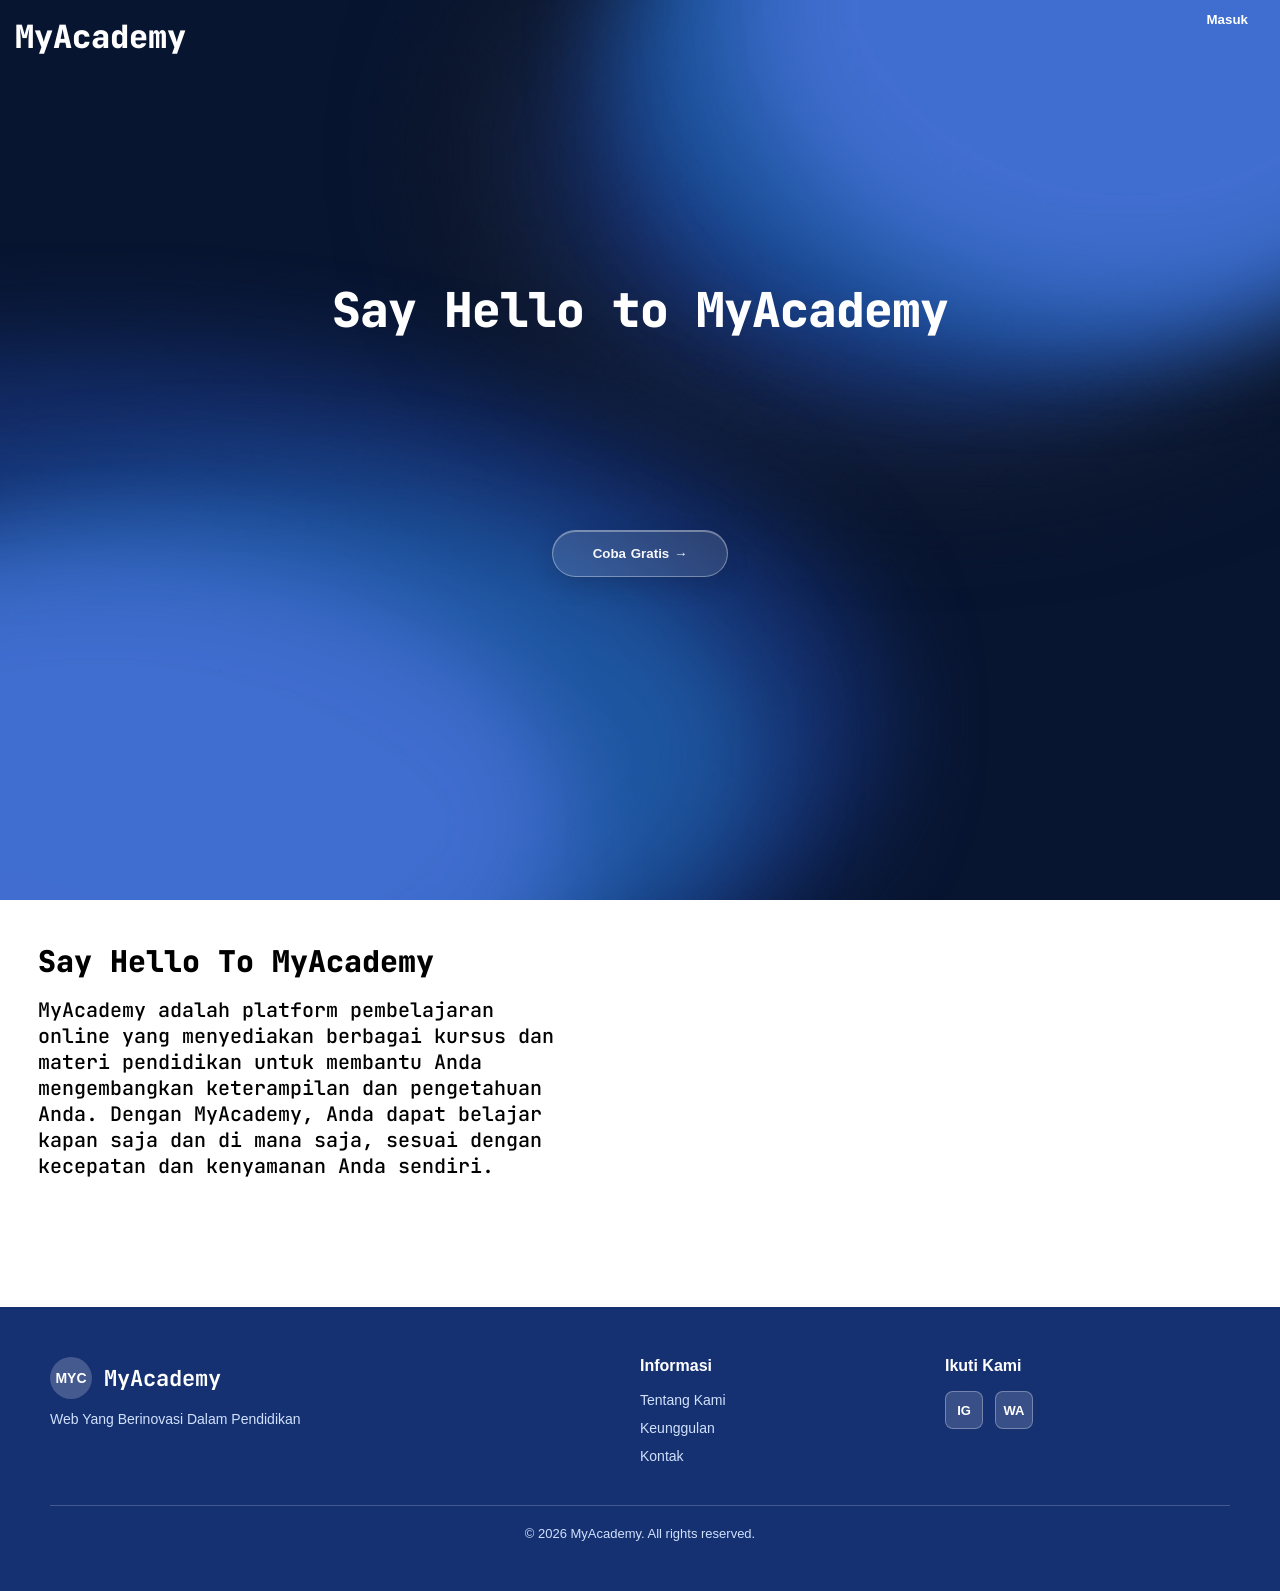
<file: index.html>
<!DOCTYPE html>
<html lang="en">
<head>
  <meta charset="UTF-8">
  <meta http-equiv="refresh" content="0; url=dashboard.html">
  <title>MyAcademy</title>
</head>
<body>
  <a href="dashboard.html">Continue to MyAcademy</a>
</body>
</html>
</file>
<file: home.css>
:root {
  --navy: #102a56;
  --blue: #2868d7;
  --blue-soft: #eaf2ff;
  --ink: #1f2937;
  --muted: #8290a5;
  --line: #e8edf5;
  --surface: #fff;
  --background: #f5f8fc;
  --radius: 20px;
}

* { box-sizing: border-box; }

body {
  margin: 0;
  min-height: 100vh;
  color: var(--ink);
  background: var(--background);
  font-family: Inter, ui-sans-serif, system-ui, -apple-system, BlinkMacSystemFont, "Segoe UI", sans-serif;
}

button, a { font: inherit; }
button { border: 0; cursor: pointer; }
.dashboard { display: flex; min-height: 100vh; }
.sidebar-toggle, .sidebar-overlay { display: none; }

.sidebar {
  width: 248px;
  flex: 0 0 248px;
  padding: 28px 18px;
  color: #dbe8ff;
  background: var(--navy);
}

.brand { display: flex; align-items: center; gap: 11px; padding: 0 14px 42px; color: #fff; font-size: 20px; font-weight: 800; }
.brand-mark { display: grid; width: 36px; height: 36px; place-items: center; border-radius: 11px; color: var(--navy); background: #fff; font-size: 13px; font-weight: 900; }
.nav-label { padding: 0 14px 12px; color: #8ca4cc; font-size: 11px; font-weight: 700; letter-spacing: 1.2px; text-transform: uppercase; }
.nav { display: grid; gap: 7px; }
.nav a { display: flex; align-items: center; gap: 13px; padding: 13px 14px; border-radius: 12px; color: #b9cbea; text-decoration: none; font-size: 14px; font-weight: 600; }
.nav a:hover, .nav a.active { color: #fff; background: rgba(255, 255, 255, .12); }
.nav-icon { width: 20px; color: currentColor; font-size: 17px; text-align: center; }

.main { width: 100%; min-width: 0; padding: 28px clamp(22px, 4vw, 54px) 48px; }
.topbar { display: flex; align-items: center; justify-content: space-between; gap: 20px; margin-bottom: 30px; }
.eyebrow { margin: 0 0 7px; color: var(--muted); font-size: 13px; font-weight: 600; }
h1, h2, h3, p { margin-top: 0; }
h1 { margin-bottom: 0; color: var(--navy); font-size: clamp(25px, 3vw, 34px); letter-spacing: -.8px; }
.top-actions { display: flex; align-items: center; gap: 18px; }
.notification { width: 42px; height: 42px; border: 1px solid var(--line); border-radius: 13px; color: var(--navy); background: var(--surface); font-size: 18px; }
.profile-chip { display: flex; align-items: center; gap: 10px; color: var(--navy); font-size: 13px; font-weight: 700; }
.avatar { display: grid; width: 42px; height: 42px; place-items: center; border-radius: 50%; color: #fff; background: linear-gradient(145deg, #68a0ff, #2868d7); font-size: 13px; font-weight: 800; }

.content-grid { display: grid; grid-template-columns: minmax(0, 1fr); }
.main-content { display: grid; align-content: start; gap: 24px; max-width: 1100px; }
.attendance-log-page { max-width: 1250px; }
.agenda-page { max-width: 1250px; }
.profile-page { max-width: 760px; }
.profile-card { display: flex; align-items: center; gap: 24px; }
.profile-large-avatar { width: 88px; height: 88px; flex: 0 0 88px; font-size: 24px; }
.profile-card h2 { margin-bottom: 20px; color: var(--navy); font-size: 20px; }
.profile-form { display: grid; gap: 9px; max-width: 420px; }
.profile-form label { color: var(--muted); font-size: 12px; font-weight: 700; }
.profile-form input { min-height: 42px; padding: 0 12px; border: 1px solid #dfe5ef; border-radius: 10px; color: var(--ink); }
.profile-form button { margin-top: 5px; }
.profile-message { min-height: 18px; margin: 2px 0 0; color: #16815d; font-size: 12px; font-weight: 700; }
.profile-details { margin-top: 20px; }
.profile-details h2 { margin-bottom: 16px; color: var(--navy); font-size: 18px; }
.profile-details p { display: flex; justify-content: space-between; gap: 20px; margin: 0; padding: 11px 0; border-bottom: 1px solid var(--line); color: var(--muted); font-size: 13px; }
.profile-details p:last-child { border-bottom: 0; }
.profile-details strong { color: var(--ink); }
.settings-page { display: grid; grid-template-columns: minmax(0, 1fr) minmax(260px, .7fr); gap: 20px; max-width: 900px; }
.settings-card h2, .logout-card h2 { margin-bottom: 20px; color: var(--navy); font-size: 20px; }
.logout-card p:not(.eyebrow):not(.profile-message) { color: var(--muted); font-size: 13px; line-height: 1.6; }
.logout-button { min-height: 40px; padding: 0 20px; border-radius: 10px; color: #fff; background: #ef2431; font-size: 12px; font-weight: 800; }
.error-message { color: #ef2431; }
.page-heading { margin-bottom: 24px; }
.page-heading h2 { margin: 0; color: var(--navy); font-size: clamp(24px, 3vw, 32px); }
.card { padding: 24px; border: 1px solid rgba(232, 237, 245, .8); border-radius: var(--radius); background: var(--surface); box-shadow: 0 10px 28px rgba(35, 65, 111, .05); }
.filter-card { margin-bottom: 20px; }
.filter-card h3 { margin-bottom: 18px; color: var(--navy); font-size: 15px; }
.filter-grid { display: grid; grid-template-columns: repeat(3, minmax(0, 1fr)) minmax(150px, 1fr); gap: 16px; align-items: end; }
.filter-grid label { display: grid; gap: 7px; color: var(--muted); font-size: 12px; font-weight: 700; }
.filter-grid input, .filter-grid select { width: 100%; min-height: 40px; padding: 0 12px; border: 1px solid #dfe5ef; border-radius: 10px; color: var(--ink); background: #fff; }
.apply-filter { min-height: 40px; border-radius: 10px; color: #fff; background: #f21d2b; font-size: 12px; font-weight: 800; }
.summary-grid { display: grid; grid-template-columns: repeat(5, minmax(0, 1fr)); gap: 14px; margin-bottom: 20px; }
.summary-card { display: grid; min-height: 83px; place-items: center; align-content: center; gap: 5px; border-radius: 15px; color: #fff; }
.summary-card span { font-size: 12px; font-weight: 700; }
.summary-card strong { font-size: 25px; }
.summary-card.present { background: #1ea453; }
.summary-card.sick { background: #f6a51b; }
.summary-card.permit { background: #ff843e; }
.summary-card.alpha { background: #f21d2b; }
.summary-card.duty { background: #3d80ed; }
.log-table-card { padding: 0; overflow: hidden; }
.log-table-wrap { overflow-x: auto; }
.log-table { width: 100%; border-collapse: collapse; min-width: 680px; }
.log-table th, .log-table td { padding: 14px 20px; border-bottom: 1px solid var(--line); text-align: left; font-size: 12px; }
.log-table th { color: #ef2431; background: #fcfcfd; font-weight: 800; }
.log-table td { color: var(--muted); }
.log-table td:first-child { color: var(--ink); font-weight: 700; }
.status-pill { display: inline-flex; padding: 5px 11px; border-radius: 8px; color: #fff; background: #1ea453; font-size: 11px; font-weight: 800; }
.status-pill.unchecked { color: #7f8792; background: #f2f2f2; }
.check-in-button { border: 0; cursor: pointer; }
.check-in-button:hover { background: rgba(255,255,255,.24); }
.agenda-card { padding: 20px; }
.agenda-heading { display: flex; align-items: center; justify-content: space-between; margin-bottom: 18px; }
.agenda-heading h2 { margin: 0; color: var(--ink); font-size: 18px; }
.agenda-arrow { display: grid; width: 32px; height: 32px; place-items: center; border-radius: 10px; color: var(--muted); background: #f4f6f9; font-size: 21px; line-height: 1; }
.agenda-weekdays, .agenda-grid { display: grid; grid-template-columns: repeat(7, minmax(0, 1fr)); gap: 6px; }
.agenda-weekdays { margin-bottom: 6px; color: var(--muted); font-size: 11px; font-weight: 700; text-align: center; }
.agenda-grid { grid-auto-rows: minmax(88px, auto); }
.agenda-day { min-width: 0; padding: 8px; border-radius: 12px; background: #f7f7f8; }
.agenda-day.muted { color: #b8bec8; background: #fbfbfc; }
.agenda-day.today { border: 1px solid #ef6370; background: #fff5f5; }
.agenda-date { display: block; margin-bottom: 7px; font-size: 12px; font-weight: 800; }
.agenda-day.today .agenda-date { color: #e8424d; }
.agenda-event { display: block; margin-top: 4px; padding: 3px 5px; overflow: hidden; border-radius: 4px; color: #fff; font-size: 9px; font-weight: 700; line-height: 1.2; text-overflow: ellipsis; white-space: nowrap; }
.agenda-event.exam { background: #c57c22; }
.agenda-event.blue { background: #278fbe; }
.agenda-event.green { background: #27b56a; }
.agenda-event.yellow { color: #536000; background: #c1c727; }
.calendar-card { max-width: 760px; }
.card-heading { display: flex; align-items: center; justify-content: space-between; gap: 16px; margin-bottom: 20px; }
.card-heading h2 { margin: 0; color: var(--navy); font-size: 17px; }
.view-link { color: var(--blue); font-size: 12px; font-weight: 700; text-decoration: none; }

.attendance-hero { display: flex; align-items: center; justify-content: space-between; min-height: 190px; color: #fff; background: linear-gradient(120deg, #2868d7, #4d8cf0); overflow: hidden; }
.hero-label { margin-bottom: 10px; color: #dce9ff; font-size: 13px; font-weight: 700; }
.attendance-hero h2 { margin-bottom: 7px; font-size: 31px; }
.hero-copy { margin-bottom: 20px; color: #dce9ff; font-size: 13px; }
.check-in { display: inline-flex; align-items: center; gap: 8px; padding: 9px 12px; border-radius: 9px; color: #eaf2ff; background: rgba(255,255,255,.14); font-size: 12px; }
.check-icon { display: grid; width: 20px; height: 20px; place-items: center; border-radius: 50%; color: var(--blue); background: #fff; font-weight: 800; }
.hero-illustration { display: grid; width: 105px; height: 105px; margin-right: 14px; place-items: center; border: 5px solid rgba(255,255,255,.28); border-radius: 50%; color: #fff; font-size: 48px; }

.teacher-list { display: grid; gap: 12px; }
.teacher { display: flex; align-items: center; gap: 12px; }
.person-avatar { display: grid; width: 38px; height: 38px; flex: 0 0 38px; place-items: center; border-radius: 12px; color: var(--blue); background: var(--blue-soft); font-size: 12px; font-weight: 800; }
.teacher-info { min-width: 0; flex: 1; }
.teacher strong { display: block; margin-bottom: 4px; color: var(--navy); font-size: 13px; line-height: 1.35; }
.teacher small { color: var(--muted); font-size: 11px; line-height: 1.55; }
.teacher-tag { padding: 5px 8px; border-radius: 7px; color: #16815d; background: #e7f8f0; font-size: 10px; font-weight: 800; }

.calendar-actions { display: flex; gap: 5px; }
.calendar-actions button { width: 28px; height: 28px; border-radius: 8px; color: var(--blue); background: var(--blue-soft); font-size: 19px; line-height: 1; }
.weekdays, .days { display: grid; grid-template-columns: repeat(7, 1fr); gap: 7px; text-align: center; }
.weekdays { margin-bottom: 10px; color: var(--muted); font-size: 10px; font-weight: 700; }
.days span { display: grid; min-height: 32px; place-items: center; border-radius: 9px; color: var(--ink); font-size: 12px; }
.days .muted-day { background: transparent; }
.status-present { color: #147c59 !important; background: #dff6eb; font-weight: 800; }
.status-permit { color: #a96a10 !important; background: #fff0cf; font-weight: 800; }
.status-sick { color: #b04e64 !important; background: #ffe3e8; font-weight: 800; }
.status-on-duty { color: #4865b5 !important; background: #e5eaff; font-weight: 800; }
.status-alpha { color: #a34242 !important; background: #f8d9d9; font-weight: 800; }
.status-on-leave { color: #8956ad !important; background: #f0e3fa; font-weight: 800; }
.status-holiday { color: #167f91 !important; background: #dff5f7; font-weight: 800; }
.legend { display: flex; flex-wrap: wrap; gap: 10px 14px; margin-top: 20px; color: var(--muted); font-size: 10px; }
.legend span { display: inline-flex; align-items: center; gap: 5px; }
.dot { width: 8px; height: 8px; border-radius: 50%; background: #ccd5e3; }
.dot.present { background: #53bd91; }
.dot.permit { background: #e6ae4d; }
.dot.sick { background: #df8293; }
.dot.duty { background: #8399e3; }
.dot.leave { background: #b78ed3; }
.dot.alpha { background: #c76d6d; }
.dot.holiday { background: #69bfca; }
.dot.unchecked { background: #ccd5e3; }

.year-calendar { display: flex; gap: 14px; overflow-x: auto; scroll-snap-type: x mandatory; scrollbar-width: thin; scroll-behavior: smooth; overscroll-behavior-x: contain; }
.month { flex: 0 0 100%; min-width: 0; padding: 12px; border: 1px solid var(--line); border-radius: 13px; background: #fbfcff; scroll-snap-align: start; }
.month h3 { margin: 0 0 10px; color: var(--navy); font-size: 14px; }
.month .weekdays { display: grid; grid-template-columns: repeat(7, 1fr); gap: 5px; margin-bottom: 6px; color: var(--muted); font-size: 9px; font-weight: 700; text-align: center; }
.month-days { display: grid; grid-template-columns: repeat(7, 1fr); gap: 5px; }
.month-days span { display: grid; min-height: 28px; place-items: center; border-radius: 7px; color: var(--ink); font-size: 11px; }

@media (max-width: 900px) {
  .month { flex-basis: 100%; }
}

@media (max-width: 560px) {
  .sidebar {
    position: fixed;
    z-index: 20;
    top: 0;
    bottom: 0;
    left: 0;
    width: 248px;
    transform: translateX(-100%);
    transition: transform .25s ease;
  }
  .sidebar-open .sidebar { transform: translateX(0); }
  .sidebar-open .sidebar-overlay {
    position: fixed;
    z-index: 10;
    inset: 0;
    display: block;
    background: rgba(16, 42, 86, .42);
  }
  .sidebar-toggle {
    position: fixed;
    z-index: 30;
    top: 18px;
    left: 16px;
    display: grid;
    width: 42px;
    height: 42px;
    place-items: center;
    border-radius: 12px;
    color: #fff;
    background: var(--navy);
    font-size: 22px;
    line-height: 1;
  }
  .sidebar .brand { justify-content: flex-start; padding-inline: 14px; }
  .sidebar .brand-name, .sidebar .nav-label, .sidebar .nav a span:not(.nav-icon) { display: inline; }
  .sidebar .nav a { justify-content: flex-start; padding-inline: 14px; }
  .main { padding: 22px 16px 35px; }
  .topbar { align-items: flex-start; padding-top: 52px; }
  .profile-chip > span:last-child { display: none; }
  .attendance-hero { align-items: flex-start; flex-direction: column; }
  .hero-illustration { order: -1; margin: 0 0 18px; }
  .calendar-card { max-width: none; }
  .month-days, .month .weekdays { gap: 3px; }
  .card { padding: 18px; }
  .filter-grid, .summary-grid { grid-template-columns: 1fr; }
  .summary-card { min-height: 70px; }
  .profile-card { align-items: flex-start; flex-direction: column; }
  .settings-page { grid-template-columns: 1fr; }
  .agenda-grid { grid-auto-rows: minmax(76px, auto); }
  .agenda-day { padding: 6px; }
  .agenda-event { font-size: 8px; }
}
</file>
<file: dashboard.css>
@import url('https://fonts.googleapis.com/css2?family=JetBrains+Mono:ital,wght@0,100..800;1,100..800&family=Plus+Jakarta+Sans:ital,wght@0,200..800;1,200..800&display=swap');
@import url('https://fonts.googleapis.com/css2?family=Story+Script&display=swap');

* {
    margin: 0;
    padding: 0;
    box-sizing: border-box;
    font-family: 'Segoe UI', Arial, sans-serif;
}

header {
    justify-content: center;
    align-items: center;
    min-height: 100vh;
    background-image: url("background.jpeg");
    background-size: cover;
    background-position: center;
    margin: auto;
}

.makna {
    font-family: "JetBrains Mono", monospace;
    font-weight: 900;
    color: #000;
    font-size: 30px;
    margin-top: 23px;
    margin-bottom: 10px;
    margin-left: 1cm;

}

.makna-p {
    color: #000;
    font-family: "JetBrains Mono", monospace;
    font-weight: 500;
    font-size: 20px;
    margin-top: 1rem;
    margin-left: 1cm;
    margin-right: 2cm;
    display: grid;
    grid-template-columns: 525px 525px 525px;
}





.navbar {
    display: flex;
    align-items: center;
    justify-content: space-between;
    padding: 16px 40px;
    background: transparent;
    position: sticky;
    top: 0;
    z-index: 100;
}

.navbar-logo {
    color: #ffffff;
    font-size: 22px;
    font-weight: bold;
}

.navbar-menu {
    display: flex;
    list-style: none;
    gap: 28px;
}

.navbar-menu li a {
    color: #ffffff;
    text-decoration: none;
    font-size: 15px;
    transition: color 0.2s ease;
}

.navbar-menu li a:hover {
    color: #38bdf8;
}

.navbar-lang {
    display: flex;
    list-style: none;
    gap: 10px;
}

.navbar-lang li a {
    color: #ffffff;
    text-decoration: none;
    font-size: 15px;
    transition: color 0.2s ease;
}

.navbar-lang li a:hover {
    color: #38bdf8;
}

.login-trigger {
    border: none;
    border-radius: 0;
}

.judul {
    font-family: "JetBrains Mono", monospace;
    font-weight: 900;
    letter-spacing: -0.02em;
    color: #FFFFFF;
    text-align: center;
    font-size: xxx-large;
    padding: 5cm;
}


button {
    background-color: transparent;
    color: #ffffff;
    font-family: 'Inter', sans-serif;
    font-weight: bold;
    padding: 12px 32px;
    border: 1px solid hsl(0, 0%, 0%);
    border-radius: 50px;
    cursor: pointer;
    display: block;
    margin-right: auto;
    margin-left: auto;
    margin-bottom: 50px;
    align-items: center;
    justify-content: center;
    gap: 8px;
    word-spacing: 1px;
    transition: all 0.2s ease;
}

.button1 {
    color: rgba(255, 255, 255, 0.96);
    padding: 15px 40px;
    background: rgba(255, 255, 255, 0.12);
    backdrop-filter: blur(10px);
    -webkit-backdrop-filter: blur(10px);
    font-family: 'Montserrat', sans-serif;
    border-radius: 100px;
    border: 1px solid rgba(255, 255, 255, 0.35);
    box-shadow: 0 8px 22px rgba(15, 23, 42, 0.18), inset 0 1px 0 rgba(255, 255, 255, 0.35);
}

.button1:hover {
    background: rgba(255, 255, 255, 0.18);
    box-shadow: 0 10px 28px rgba(15, 23, 42, 0.22), inset 0 1px 0 rgba(255, 255, 255, 0.4);
    transform: translateY(-1px);
}

.input-box {
    text-align: center;
}

button:hover {
    border: 3px solid;
}

.auth-modal {
    position: fixed;
    inset: 0;
    z-index: 200;
    display: flex;
    align-items: center;
    justify-content: center;
    padding: 20px;
    background: rgba(15, 23, 42, 0.45);
    opacity: 0;
    visibility: hidden;
    transition: opacity 0.3s ease, visibility 0.3s ease;
}

.auth-modal.open {
    opacity: 1;
    visibility: visible;
}

.auth-card {
    position: relative;
    width: min(100%, 430px);
    padding: 34px;
    border-radius: 24px;
    background: #ffffff;
    box-shadow: 0 24px 70px rgba(15, 23, 42, 0.25);
    transform: translateY(20px) scale(0.96);
    transition: transform 0.3s ease;
}

.auth-modal.open .auth-card {
    transform: translateY(0) scale(1);
}

.close-modal {
    position: absolute;
    top: 14px;
    right: 17px;
    margin: 0;
    padding: 0;
    border: 0;
    color: #64748b;
    font-size: 28px;
    line-height: 1;
}

.close-modal:hover {
    border: 0;
    color: #0f172a;
}

.auth-heading {
    text-align: center;
}

.auth-badge {
    display: inline-flex;
    align-items: center;
    justify-content: center;
    width: 44px;
    height: 44px;
    margin-bottom: 12px;
    border-radius: 14px;
    background: #519cff;
    color: #ffffff;
    font-weight: 700;
}

.auth-heading h2 {
    color: #0f172a;
    font-size: 24px;
}

.auth-heading p {
    margin-top: 8px;
    color: #64748b;
    font-size: 14px;
}

.auth-tabs {
    display: flex;
    gap: 8px;
    margin: 24px 0 20px;
    padding: 4px;
    border-radius: 12px;
    background: #eff6ff;
}

.auth-tab {
    flex: 1;
    margin: 0;
    padding: 10px;
    border: 0;
    border-radius: 9px;
    color: #64748b;
    font-size: 14px;
}



.auth-tab:hover,
.auth-tab.active {
    border: 0;
    background: #ffffff;
    color: #2563eb;
}

.auth-form {
    display: none;
    flex-direction: column;
    gap: 8px;
}

.auth-form.active {
    display: flex;
    animation: formIn 0.25s ease;
}

.auth-form label {
    margin-top: 7px;
    color: #334155;
    font-size: 13px;
    font-weight: 600;
}

.auth-form input {
    width: 100%;
    padding: 12px 14px;
    border: 1px solid #cbd5e1;
    border-radius: 10px;
    outline: none;
    font-size: 14px;
}

.auth-form input:focus {
    border-color: #519cff;
    box-shadow: 0 0 0 3px rgba(81, 156, 255, 0.16);
}

.auth-submit {
    width: 100%;
    margin: 18px 0 0;
    border: 0;
    background: #519cff;
    color: #ffffff;
}

.auth-submit:hover {
    border: 0;
    background: #3789ee;
}

.auth-message {
    min-height: 20px;
    margin-top: 14px;
    text-align: center;
    color: #16a34a;
    font-size: 13px;
}

.auth-message.error {
    color: #dc2626;
}

@keyframes formIn {
    from {
        opacity: 0;
        transform: translateX(8px);
    }

    to {
        opacity: 1;
        transform: translateX(0);
    }
}

footer {
    background-color: rgb(22, 49, 114);
    color: #ffffff;
    width: 100%;
    padding: 50px;
    margin-top: 110px;
}

.footer-container {
    max-width: 1200px;
    margin: 0 auto;
}

/* Places columns horizontally */
.footer-content {
    display: grid;
    grid-template-columns: 2fr 1fr 1fr;
    gap: 20px;
    align-items: start;
}

.footer-brand {
    display: flex;
    flex-direction: column;
    gap: 12px;
}

.brand-logo {
    display: flex;
    align-items: center;
    gap: 12px;
    font-size: 22px;
    font-weight: bold;
}

.logo-circle {
    width: 42px;
    height: 42px;
    background: rgba(255, 255, 255, 0.2);
    border-radius: 50%;
    display: flex;
    align-items: center;
    justify-content: center;
    color: white;
    font-weight: bold;
    font-size: 14px;
}

.logo-text {
    font-family: "JetBrains Mono", monospace;
    font-weight: 700;
}

.brand-tagline {
    font-size: 14px;
    color: #d0e1fd;
    margin: 0;
}

.footer-section h3 {
    font-size: 16px;
    font-weight: 600;
    margin-bottom: 16px;
    color: #ffffff;
}

.footer-section ul {
    list-style: none;
    padding: 0;
    margin: 0;
}

.footer-section ul li {
    margin-bottom: 10px;
}

.footer-section ul li a {
    color: #d0e1fd;
    text-decoration: none;
    font-size: 14px;
    transition: color 0.3s ease;
}

.footer-section ul li a:hover {
    color: #ffffff;
}

.social-links {
    display: flex;
    gap: 12px;
}

.social-icon {
    width: 38px;
    height: 38px;
    background: rgba(255, 255, 255, 0.15);
    border: 1px solid rgba(255, 255, 255, 0.3);
    border-radius: 8px;
    display: flex;
    align-items: center;
    justify-content: center;
    color: #ffffff;
    text-decoration: none;
    font-size: 13px;
    font-weight: 600;
    transition: all 0.3s ease;
}

.social-icon:hover {
    background: rgba(255, 255, 255, 0.3);
    transform: translateY(-2px);
}

.footer-divider {
    height: 1px;
    background: rgba(255, 255, 255, 0.2);
    margin: 30px 0 20px;
}

.footer-bottom {
    text-align: center;
    font-size: 13px;
    color: #d0e1fd;
}

@media (max-width: 650px) {
    .footer-content {
        grid-template-columns: 1fr;
        gap: 30px;
    }


    .judul {
        font-family: "JetBrains Mono", monospace;
        font-weight: 900;
        letter-spacing: -0.02em;
        color: #FFFFFF;
        text-align: center;
        font-size: xxx-large;
        padding: 70px;
    }

    .makna {
        color: #000;
        font-size: 30px;
        margin-top: 10px;
        margin-bottom: 10px;
        margin-left: 1cm;

    }

    .makna-p {
        color: #000;
        font-size: 20px;
        font-weight: 600;
        display: flex;
        margin-top: 1cm;
        margin-left: 1cm;
        margin-right: 25px;
        padding-bottom: 1px;
    }

    .navbar-menu {
        display: flex;
        list-style: none;
        gap: 28px;
    }
}

@media (max-width: 640px) {
    .navbar {
        padding: 16px 20px;
    }

    .navbar-menu {
        display: none;
    }

    .auth-card {
        padding: 28px 22px;
    }
}
</file>
